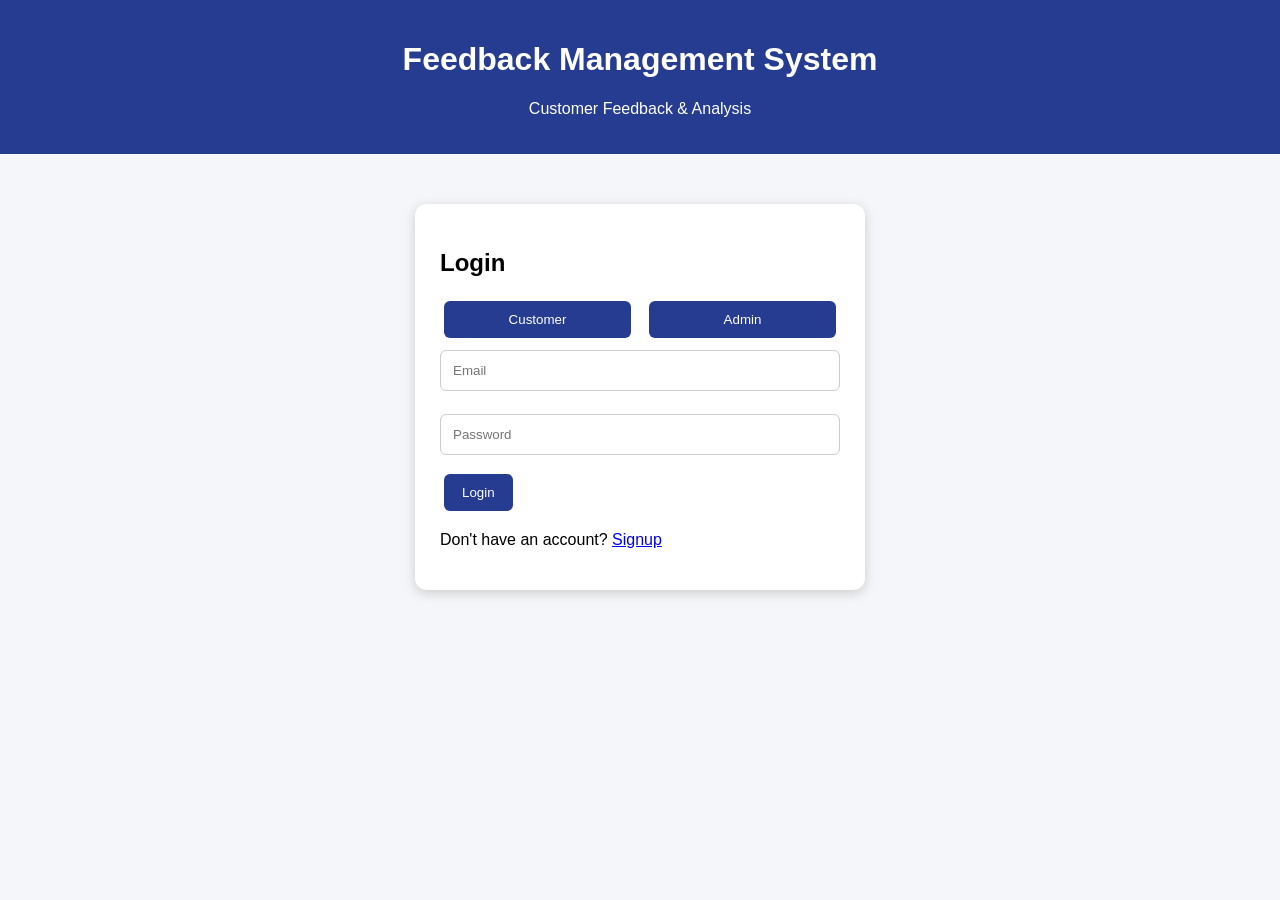
<file: feedbackmanagmentsystem/index.html>
<!DOCTYPE html>
<html lang="en">
<head>
  <meta charset="UTF-8">
  <meta name="viewport" content="width=device-width, initial-scale=1.0">
  <title>Feedback Management System</title>

  <link rel="stylesheet" href="style.css">
</head>

<body>

  <header>
    <h1>Feedback Management System</h1>
    <p>Customer Feedback & Analysis</p>
  </header>

  <!-- LOGIN PAGE -->
  <div id="loginPage" class="container">

    <div class="box login-box">

      <h2>Login</h2>

      <div class="roles">
        <button onclick="setRole('customer')" id="customerRole">
          Customer
        </button>

        <button onclick="setRole('admin')" id="adminRole">
          Admin
        </button>
      </div>

      <input type="email" id="loginEmail" placeholder="Email">

      <input type="password" id="loginPassword" placeholder="Password">

      <button onclick="login()">Login</button>

      <p id="loginMsg"></p>

      <p>
        Don't have an account?
        <a href="#" onclick="showSignup()">Signup</a>
      </p>

    </div>
  </div>


  <!-- SIGNUP PAGE -->
  <div id="signupPage" class="container hide">

    <div class="box login-box">

      <h2>Create Account</h2>

      <input type="text" id="signupName" placeholder="Full Name">

      <input type="email" id="signupEmail" placeholder="Email">

      <input type="password" id="signupPassword" placeholder="Password">

      <select id="signupRole">
        <option value="customer">Customer</option>
      </select>

      <button onclick="signup()">Create Account</button>

      <p id="signupMsg"></p>

      <p>
        Already registered?
        <a href="#" onclick="showLogin()">Login</a>
      </p>

    </div>
  </div>


  <!-- CUSTOMER DASHBOARD -->
  <div id="customerPage" class="container hide">

    <div class="box top">

      <div>
        <h2>Customer Dashboard</h2>
        <p>Welcome, <b id="userName"></b></p>
      </div>

      <button onclick="logout()">Logout</button>

    </div>


    <div class="box">

      <h2>Submit Feedback</h2>

      <input
        type="text"
        id="subject"
        placeholder="Product / Service"
      >

      <select id="category">

        <option value="">Select Category</option>
        <option>Product</option>
        <option>Service</option>
        <option>Support</option>
        <option>Suggestion</option>

      </select>


      <select id="rating">

        <option value="5">★★★★★ - Excellent</option>
        <option value="4">★★★★ - Very Good</option>
        <option value="3">★★★ - Good</option>
        <option value="2">★★ - Poor</option>
        <option value="1">★ - Very Poor</option>

      </select>


      <textarea
        id="message"
        placeholder="Write your feedback"
      ></textarea>


      <button class="success" onclick="addFeedback()">
        Submit Feedback
      </button>

    </div>


    <div class="box">

      <h2>My Feedback</h2>

      <input
        type="text"
        id="mySearch"
        placeholder="Search my feedback..."
        onkeyup="showMyFeedback()"
      >

      <div id="myFeedback"></div>

    </div>

  </div>


  <!-- ADMIN DASHBOARD -->
  <div id="adminPage" class="container hide">

    <div class="box top">

      <div>
        <h2>Admin Dashboard</h2>
        <p>Feedback Management & Analysis</p>
      </div>

      <button onclick="logout()">Logout</button>

    </div>


    <!-- STATISTICS -->

    <div class="stats">

      <div class="stat">
        <h2 id="total">0</h2>
        <p>Total Feedback</p>
      </div>

      <div class="stat">
        <h2 id="average">0</h2>
        <p>Average Rating</p>
      </div>

      <div class="stat">
        <h2 id="positive">0</h2>
        <p>Positive</p>
      </div>

      <div class="stat">
        <h2 id="suggestions">0</h2>
        <p>Suggestions</p>
      </div>

    </div>


    <!-- FEEDBACK MANAGEMENT -->

    <div class="box">

      <h2>Feedback Management</h2>

      <input
        type="text"
        id="search"
        placeholder="Search feedback..."
        onkeyup="showAllFeedback()"
      >


      <select id="filter" onchange="showAllFeedback()">

        <option value="All">All Categories</option>
        <option value="Product">Product</option>
        <option value="Service">Service</option>
        <option value="Support">Support</option>
        <option value="Suggestion">Suggestion</option>

      </select>


      <button class="danger" onclick="clearAll()">
        Clear All
      </button>

    </div>


    <div class="box">

      <div id="allFeedback"></div>

    </div>

  </div>


  <script src="script.js"></script>

</body>
</html>
</file>
<file: feedbackmanagmentsystem/style.css>
* {
  box-sizing: border-box;
  font-family: Arial, sans-serif;
}

body {
  margin: 0;
  background: #f4f6f9;
}

header {
  background: #263c91;
  color: white;
  padding: 20px;
  text-align: center;
}

.container {
  width: 90%;
  max-width: 1000px;
  margin: 25px auto;
}

.box {
  background: white;
  padding: 25px;
  border-radius: 12px;
  margin-bottom: 20px;
  box-shadow: 0 3px 12px #ccc;
}

.login-box {
  max-width: 450px;
  margin: 50px auto;
}

input,
select,
textarea {
  width: 100%;
  padding: 12px;
  margin: 8px 0 15px;
  border: 1px solid #ccc;
  border-radius: 6px;
}

textarea {
  height: 100px;
}

button {
  padding: 11px 18px;
  border: 0;
  border-radius: 6px;
  background: #263c91;
  color: white;
  cursor: pointer;
  margin: 4px;
}

button:hover {
  background: #17296b;
}

.danger {
  background: #d62828;
}

.success {
  background: #198754;
}

.hide {
  display: none;
}

.roles {
  display: flex;
  gap: 10px;
}

.roles button {
  width: 50%;
}

.stats {
  display: grid;
  grid-template-columns: repeat(4, 1fr);
  gap: 15px;
}

.stat {
  padding: 20px;
  text-align: center;
  background: white;
  border-radius: 10px;
  box-shadow: 0 2px 8px #ddd;
}

.stat h2 {
  color: #263c91;
}

.feedback {
  background: #f7f7f7;
  padding: 15px;
  margin: 12px 0;
  border-left: 5px solid #263c91;
  border-radius: 6px;
}

.stars {
  color: #f4b400;
  font-size: 20px;
}

.badge {
  display: inline-block;
  background: #dce3ff;
  color: #263c91;
  padding: 5px 10px;
  border-radius: 15px;
}

.top {
  display: flex;
  justify-content: space-between;
  align-items: center;
}

@media (max-width: 700px) {

  .stats {
    grid-template-columns: repeat(2, 1fr);
  }

  .top {
    display: block;
  }
}
</file>
